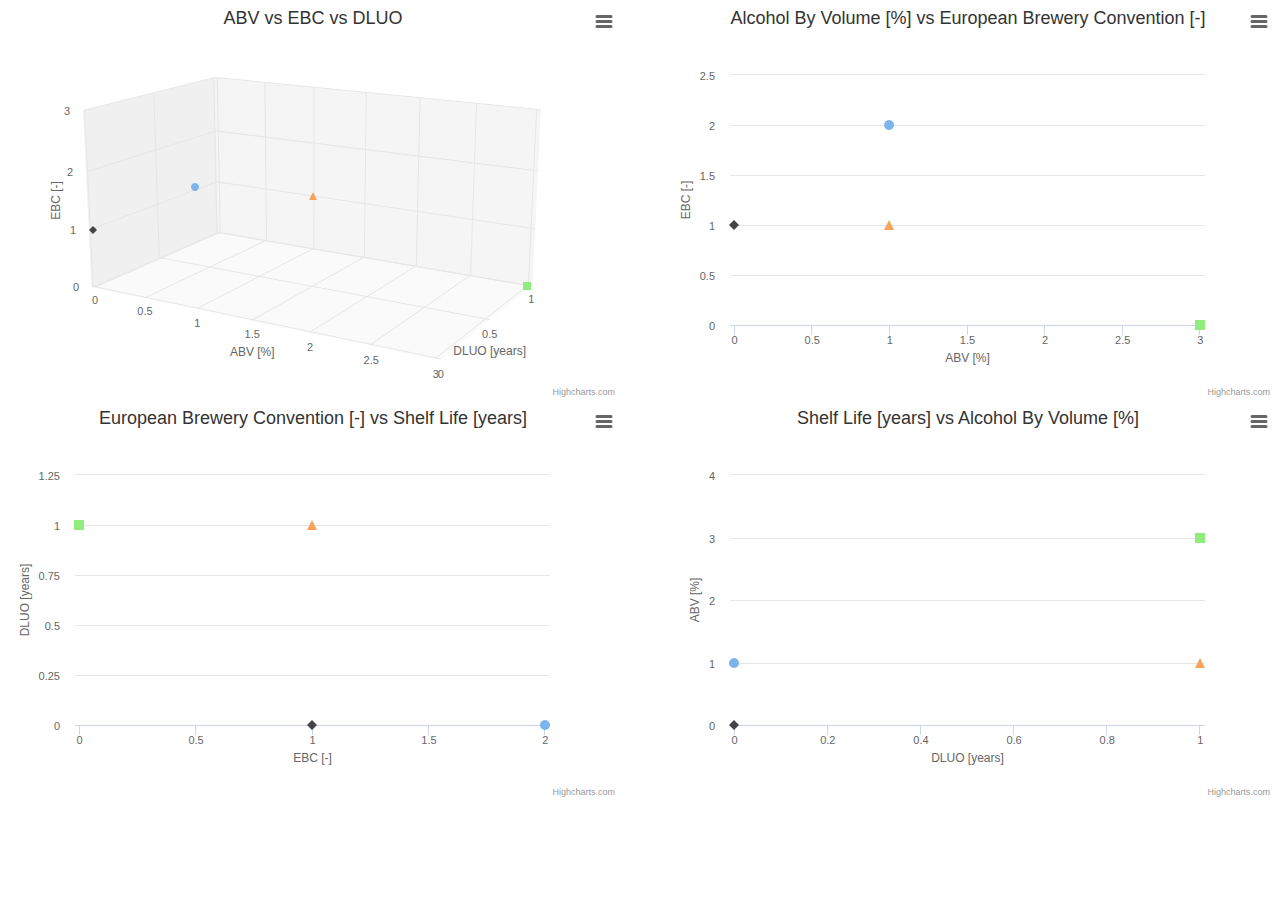
<file: index.htm>
<!DOCTYPE HTML>
<html>
	<head>
		<meta http-equiv="Content-Type" content="text/html; charset=utf-8" />
		<title>TO BE DETERMINED (index.html)</title>
	</head>
	<body>
		<script>window.location="pages/charts.htm"</script>
	</body>
</html>
</file>
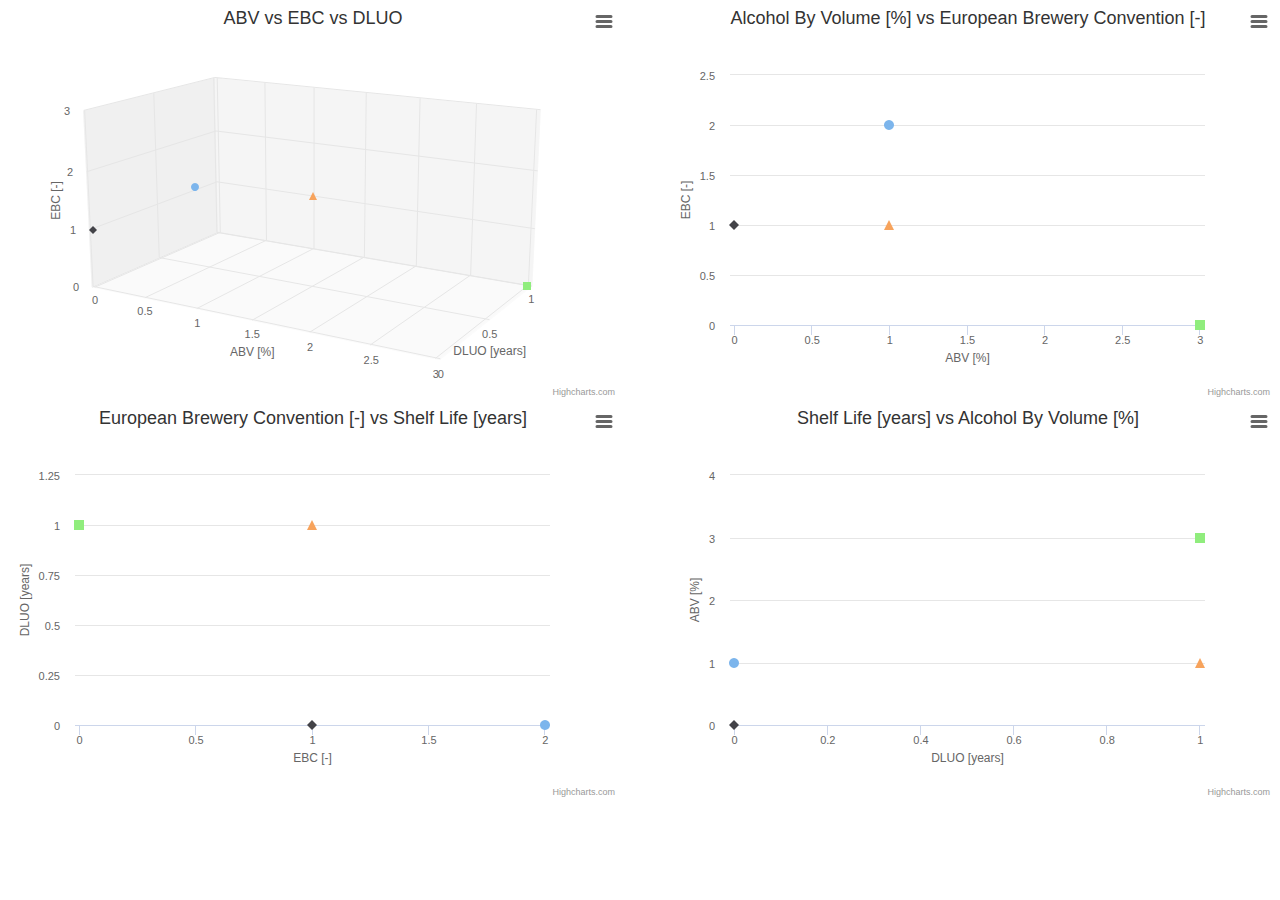
<file: pages/charts.htm>
<!DOCTYPE HTML>
<html>
	<head>
		<meta http-equiv="Content-Type" content="text/html; charset=utf-8">
        <link rel="stylesheet" href="https://maxcdn.bootstrapcdn.com/bootstrap/3.3.7/css/bootstrap.min.css">    <!--TODO-->
		<title>TO BE DETERMINED (charts.htm)</title>
        <!-- CHART 3D -->
        <style type="text/css">
            #container {
                height: 400px;      /* 3D chart size */
                min-width: 400px;   /* 3D chart size */
                max-width: 400px;   /* 3D chart size */
                margin: 0 auto;
            }
        </style>
	</head>
	<body>
        <!--LOADING SCRIPTS-->
        <script src="https://code.jquery.com/jquery-3.1.1.min.js"></script>                                     <!--TODO-->
        <script src="../js/highcharts/highcharts.js"></script>
        <script src="../js/highcharts/highcharts-3d.js"></script>
        <script src="../js/highcharts/highcharts-more.js"></script>
        <script src="../js/highcharts/modules/exporting.js"></script>
        <script src="../js/bootstrap/js/bootstrap.min.js"></script>
        <script src="graphVisualisation.js"></script>

        <!--CHART PACK (HTML)-->
        <div id="wrapper">
            <div id="container01" class = "row">
                <!--CHART3D-->
                <div id="chart3D" class = "col-sm-6 col-md-6 col-lg-6 text-center"></div>
                <!--CHARTXY-->
                <div id="chartXY" class = "col-sm-6 col-md-6 col-lg-6 text-center"></div>
            </div>
            <div id="container02" class = "row">
                <!--CHARTYZ-->
                <div id="chartYZ" class = "col-sm-6 col-md-6 col-lg-6 text-center"></div>
                <!--CHARTZX-->
                <div id="chartZX" class = "col-sm-6 col-md-6 col-lg-6 text-center"></div>
            </div>
        </div>

        <!--SCRIPT DE TEST-->
        <script>

            var test01 = {name: "name01", brewery: "brewery01", country: "country01", ABV: 1.0, EBC: 2.0, DLUO: 0.0}; 
            var test02 = {name: "name02", brewery: "brewery02", country: "country02", ABV: 0.0, EBC: 1.0, DLUO: 0.0}; 
            var test03 = {name: "name03", brewery: "brewery03", country: "country03", ABV: 3.0, EBC: 0.0, DLUO: 1.0}; 
            var test04 = {name: "name04", brewery: "brewery04", country: "country04", ABV: 1.0, EBC: 1.0, DLUO: 1.0}; 
            var vect = [test01,test02,test03,test04];
            
            graphVisualisation(vect)

        </script>

	</body>
</html>
</file>
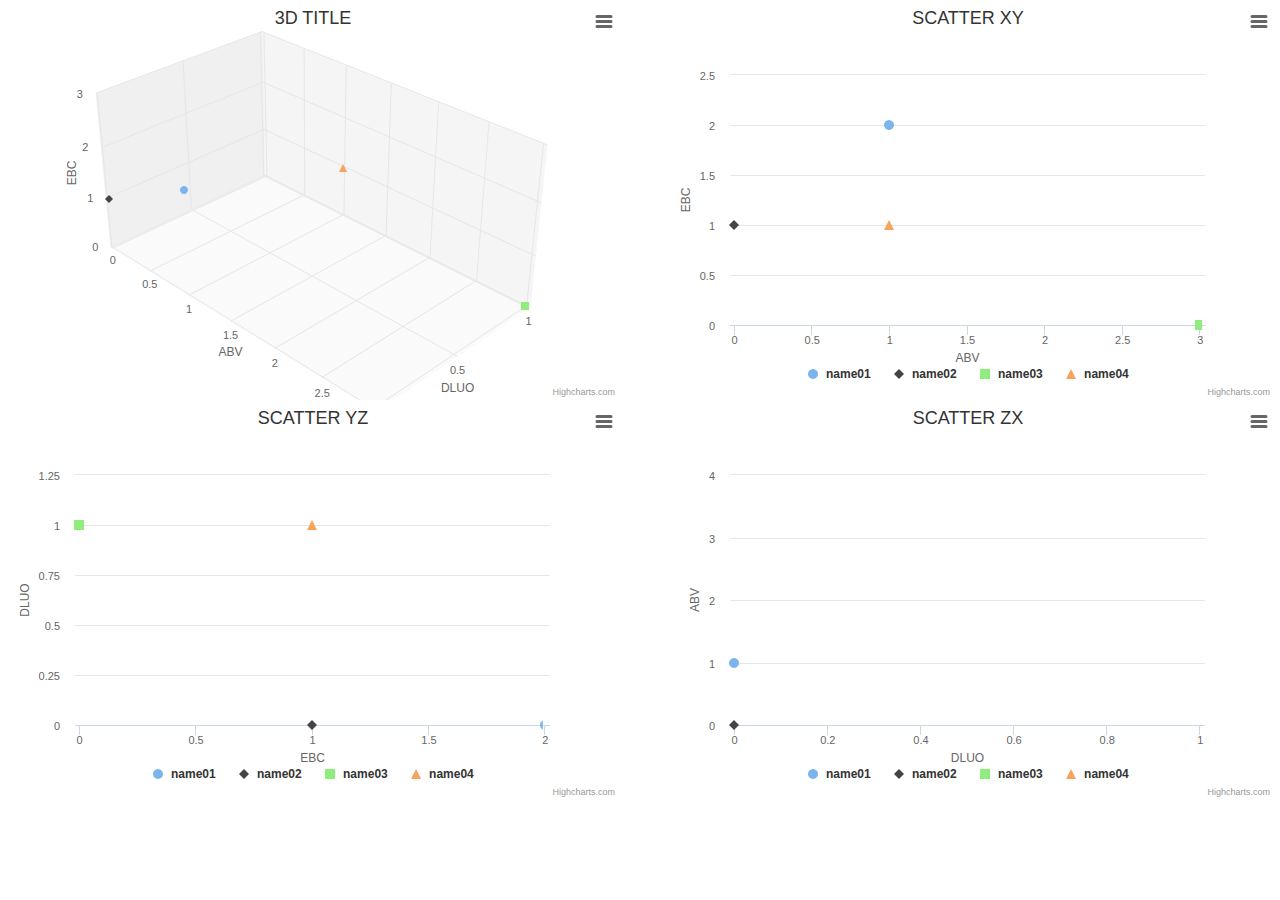
<file: pages/charts_backup.htm>
<!DOCTYPE HTML>
<html>
	<head>
		<meta http-equiv="Content-Type" content="text/html; charset=utf-8">
        <link rel="stylesheet" href="https://maxcdn.bootstrapcdn.com/bootstrap/3.3.7/css/bootstrap.min.css">    <!--TODO-->
		<title>TO BE DETERMINED (charts.htm)</title>
        <!-- CHART 3D -->
        <style type="text/css">
            #container {
                height: 400px;      /* 3D chart size */
                min-width: 400px;   /* 3D chart size */
                max-width: 400px;   /* 3D chart size */
                margin: 0 auto;
            }
        </style>
	</head>
	<body>
        <!--LOADING SCRIPTS-->
        <script src="https://code.jquery.com/jquery-3.1.1.min.js"></script>                                     <!--TODO-->
        <script src="../js/highcharts/highcharts.js"></script>
        <script src="../js/highcharts/highcharts-3d.js"></script>
        <script src="../js/highcharts/highcharts-more.js"></script>
        <script src="../js/highcharts/modules/exporting.js"></script>
        <!--<script src="../js/highcharts/themes/dark-unica.js"></script>-->
        <script src="../js/bootstrap/js/bootstrap.min.js"></script>

        <!--SCRIPT DE TEST-->
        <script>

            var test01 = {name: "name01", brewery: "brewery01", country: "country01", ABV: 1.0, EBC: 2.0, DLUO: 0.0}; 
            var test02 = {name: "name02", brewery: "brewery02", country: "country02", ABV: 0.0, EBC: 1.0, DLUO: 0.0}; 
            var test03 = {name: "name03", brewery: "brewery03", country: "country03", ABV: 3.0, EBC: 0.0, DLUO: 1.0}; 
            var test04 = {name: "name04", brewery: "brewery04", country: "country04", ABV: 1.0, EBC: 1.0, DLUO: 1.0}; 
            var vect = [test01,test02,test03,test04];

            var v3D = [];
            var vXY = [];
            var vYZ = [];
            var vZX = [];
            var vNM = [];

            for (var i = 0, I = vect.length; i<I; i++){
                v3D.push({name: vect[i].name, data: [[vect[i].ABV,vect[i].EBC,vect[i].DLUO]]});
                vXY.push({name: vect[i].name, data: [[vect[i].ABV ,vect[i].EBC ]]});
                vYZ.push({name: vect[i].name, data: [[vect[i].EBC ,vect[i].DLUO]]});
                vZX.push({name: vect[i].name, data: [[vect[i].DLUO,vect[i].ABV ]]});
            }

        </script>

        <!--CHART PACK (HTML)-->
        <div id="wrapper">
            <div id="container01" class = "row">
                <!--CHART3D-->
                <div id="chart3D" class = "col-sm-6 col-md-6 col-lg-6 text-center"></div>
                <!--CHARTXY-->
                <div id="chartXY" class = "col-sm-6 col-md-6 col-lg-6 text-center"></div>
            </div>
            <div id="container02" class = "row">
                <!--CHARTYZ-->
                <div id="chartYZ" class = "col-sm-6 col-md-6 col-lg-6 text-center"></div>
                <!--CHARTZX-->
                <div id="chartZX" class = "col-sm-6 col-md-6 col-lg-6 text-center"></div>
            </div>
        </div>

        <!--CHART PACK ( JS )-->
        <!--CHART3D-->
        <script>
            var myChart3D = Highcharts.chart('chart3D', {
                chart: {
                    type: 'scatter3d',
                    margin: 100,
                    options3d: {
                        enabled: true,
                        alpha:  30,         // TODO
                        beta:   45,         // TODO
                        depth:  250,        // TODO
                        viewDistance: 5,    // TODO
                        fitToPlot: false,   // TODO
                        frame: {
                            bottom: { size: 1, color: 'rgba(0,0,0,0.02)' }, // TODO
                            back:   { size: 1, color: 'rgba(0,0,0,0.04)' }, // TODO
                            side:   { size: 1, color: 'rgba(0,0,0,0.06)' }  // TODO
                        }
                    }
                },
                title: {
                    text: '3D TITLE'
                },
                plotOptions: {
                    scatter: {
                        width: 10,
                        height: 10,
                        depth: 10
                    }
                },
                xAxis: {
                    title: {
                        enabled: true,
                        text: 'ABV'
                    }
                },
                yAxis: {
                    title: {
                        enabled: true,
                        text: 'EBC'
                    }
                },
                zAxis: {
                    title: {
                        enabled: true,
                        text: 'DLUO'
                    }
                },
                legend: {
                    enabled: false
                },
                tooltip: {
                    pointFormat: "ABV: {point.x}<br>EBC: {point.y}<br>DLUO: {point.z}<br>"
                },
                series: v3D
            });
            $(myChart3D.container).on('mousedown.hc touchstart.hc', function (eStart) {
                eStart = myChart3D.pointer.normalize(eStart);
                var posX    = eStart.chartX,
                    posY    = eStart.chartY,
                    alpha   = myChart3D.options.chart.options3d.alpha,
                    beta    = myChart3D.options.chart.options3d.beta,
                    newAlpha,
                    newBeta,
                    sensitivity = 5;    // TODO
                $(document).on({
                    'mousemove.hc touchmove.hc': function (e) {
                        e = myChart3D.pointer.normalize(e);
                        newBeta  = beta  + (posX - e.chartX) / sensitivity;
                        myChart3D.options.chart.options3d.beta = newBeta;
                        newAlpha = alpha + (e.chartY - posY) / sensitivity;
                        myChart3D.options.chart.options3d.alpha = newAlpha;
                        myChart3D.redraw(false);
                    },
                    'mouseup touchend': function () {
                        $(document).off('.hc');
                    }
                });
            });
        </script>
        <!--CHARTXY-->
        <script>
            var myChartXY = Highcharts.chart('chartXY', {
                chart: {
                    type: 'scatter',
                    margin: 75,
                    zoomType: 'xy'
                },
                title: {
                    text: 'SCATTER XY'
                },
                xAxis: {
                    title: {
                        enabled: true,
                        text: 'ABV'
                    }
                },
                yAxis: {
                    title: {
                        enabled: true,
                        text: 'EBC'
                    }
                },
                plotOptions: {
                    scatter: {
                        marker: {
                            radius: 5,
                            states: {
                                hover: {
                                    enabled: true,
                                    lineColor: 'rgb(100,100,100)'
                                }
                            }
                        },
                        states: {
                            hover: {
                                marker: {
                                    enabled: false
                                }
                            }
                        },
                        tooltip: {
                            headerFormat: '<b>{series.name}</b><br>',
                            pointFormat: 'ABV: {point.x}, EBC: {point.y}'
                        }
                    }
                },
                series: vXY
            });
        </script>
        <!--CHARTYZ-->
        <script>
            var myChartYZ = Highcharts.chart('chartYZ', {
                chart: {
                    type: 'scatter',
                    margin: 75,
                    zoomType: 'xy'
                },
                title: {
                    text: 'SCATTER YZ'
                },
                xAxis: {
                    title: {
                        enabled: true,
                        text: 'EBC'
                    }
                },
                yAxis: {
                    title: {
                        enabled: true,
                        text: 'DLUO'
                    }
                },
                plotOptions: {
                    scatter: {
                        marker: {
                            radius: 5,
                            states: {
                                hover: {
                                    enabled: true,
                                    lineColor: 'rgb(100,100,100)'
                                }
                            }
                        },
                        states: {
                            hover: {
                                marker: {
                                    enabled: false
                                }
                            }
                        },
                        tooltip: {
                            headerFormat: '<b>{series.name}</b><br>',
                            pointFormat: 'EBC: {point.x}, DLUO: {point.y}'
                        }
                    }
                },
                series: vYZ
            });
        </script>
        <!--CHARTZX-->
        <script>
            var myChartZX = Highcharts.chart('chartZX', {
                chart: {
                    type: 'scatter',
                    margin: 75,
                    zoomType: 'xy'
                },
                title: {
                    text: 'SCATTER ZX'
                },
                xAxis: {
                    title: {
                        enabled: true,
                        text: 'DLUO'
                    }
                },
                yAxis: {
                    title: {
                        enabled: true,
                        text: 'ABV'
                    }
                },
                plotOptions: {
                    scatter: {
                        marker: {
                            radius: 5,
                            states: {
                                hover: {
                                    enabled: true,
                                    lineColor: 'rgb(100,100,100)'
                                }
                            }
                        },
                        states: {
                            hover: {
                                marker: {
                                    enabled: false
                                }
                            }
                        },
                        tooltip: {
                            headerFormat: '<b>{series.name}</b><br>',
                            pointFormat: 'DLUO: {point.x}, ABV: {point.y}'
                        }
                    }
                },
                series: vZX
            });
        </script>
	</body>
</html>
</file>
